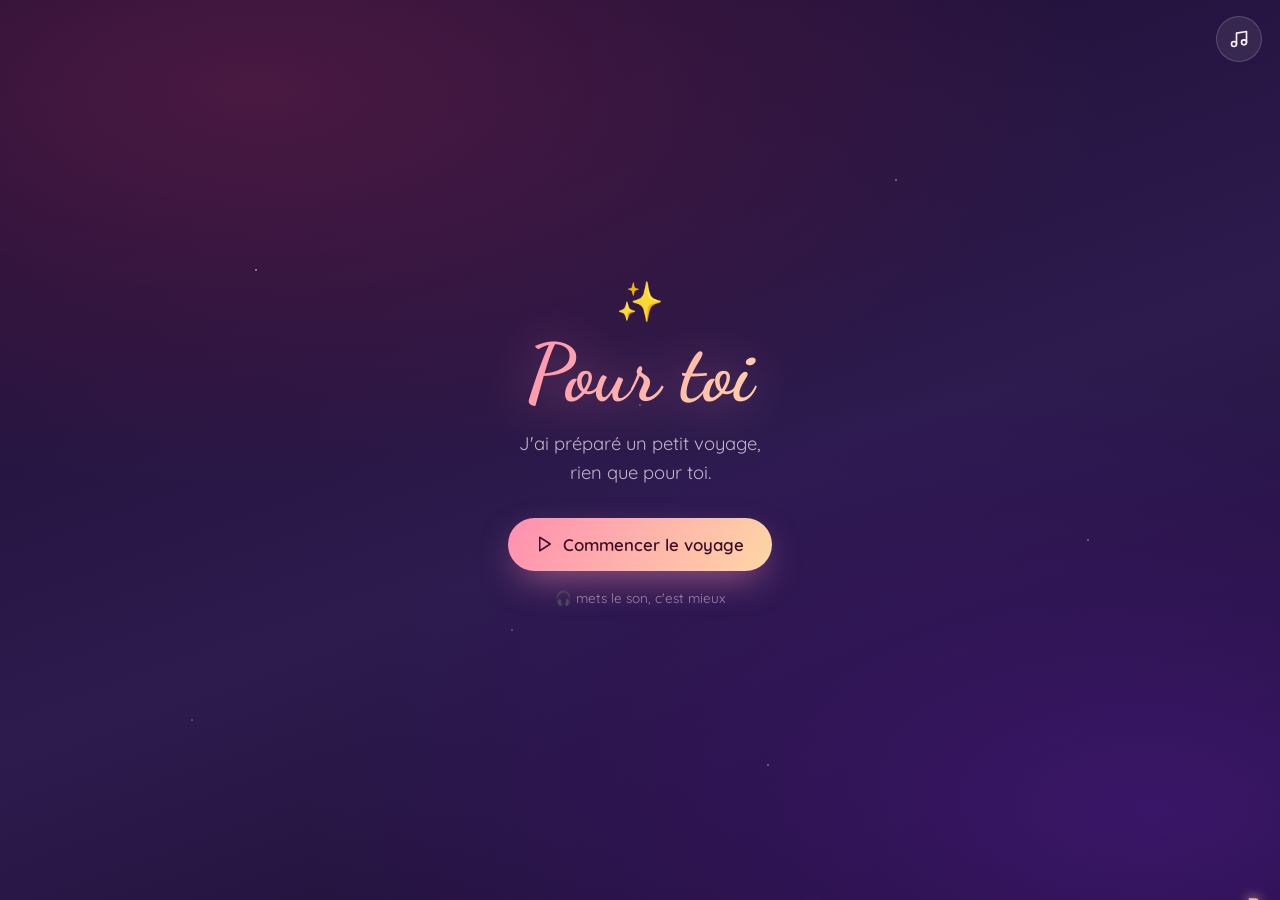
<file: pour-toi.html>
<!DOCTYPE html>
<html lang="fr">
<head>
<meta charset="UTF-8">
<meta name="viewport" content="width=device-width, initial-scale=1, maximum-scale=1, user-scalable=no, viewport-fit=cover">
<title>✨ Pour toi</title>
<meta name="theme-color" content="#1a0b2e">
<meta name="apple-mobile-web-app-capable" content="yes">
<meta name="apple-mobile-web-app-status-bar-style" content="black-translucent">
<meta property="og:title" content="J'ai quelque chose à te dire…">
<meta property="og:description" content="Ouvre, et laisse-toi guider ✨">
<link rel="apple-touch-icon" href="icon-192.png">
<link rel="preconnect" href="https://fonts.googleapis.com">
<link rel="preconnect" href="https://fonts.gstatic.com" crossorigin>
<link href="https://fonts.googleapis.com/css2?family=Dancing+Script:wght@500;600;700&family=Quicksand:wght@400;500;600&display=swap" rel="stylesheet">
<link rel="stylesheet" href="pour-toi.css">
</head>
<body>

<canvas id="fx"></canvas>

<!-- Music toggle -->
<button class="music-toggle" id="musicToggle" aria-label="Activer / couper la musique" hidden>
  <svg viewBox="0 0 24 24" fill="none" stroke="currentColor" stroke-width="2" stroke-linecap="round" stroke-linejoin="round"><path d="M9 18V5l12-2v13"></path><circle cx="6" cy="18" r="3"></circle><circle cx="18" cy="16" r="3"></circle></svg>
</button>

<!-- INTRO -->
<section class="screen screen--intro" id="intro">
  <div class="intro__inner">
    <div class="intro__spark">✨</div>
    <h1 class="intro__title" id="introTitle">Pour toi</h1>
    <p class="intro__text">J'ai préparé un petit voyage,<br>rien que pour toi.</p>
    <button class="btn-begin" id="beginBtn">
      <svg viewBox="0 0 24 24" fill="none" stroke="currentColor" stroke-width="2" stroke-linecap="round" stroke-linejoin="round"><path d="M5 3l14 9-14 9V3z"></path></svg>
      Commencer le voyage
    </button>
    <p class="intro__hint">🎧 mets le son, c'est mieux</p>
  </div>
</section>

<!-- JOURNEY -->
<section class="screen screen--journey hidden" id="journey">
  <div class="slide-wrap" id="slideWrap"></div>

  <div class="journey__nav">
    <div class="dots" id="dots"></div>
    <button class="btn-next" id="nextBtn">
      Suivant
      <svg viewBox="0 0 24 24" fill="none" stroke="currentColor" stroke-width="2" stroke-linecap="round" stroke-linejoin="round"><path d="M5 12h14M13 6l6 6-6 6"></path></svg>
    </button>
  </div>
</section>

<!-- FINAL -->
<section class="screen screen--final hidden" id="final">
  <div class="final__inner">
    <h2 class="final__q" id="finalQ"></h2>
    <div class="final__btns" id="finalBtns">
      <button class="btn-yes" id="yesBtn">Oui 💖</button>
      <button class="btn-no" id="noBtn">Non</button>
    </div>
    <div class="final__answer" id="finalAnswer" hidden>
      <div class="final__big">❤️</div>
      <p id="finalMsg"></p>
      <p class="final__sign" id="finalSign"></p>
    </div>
  </div>
</section>

<script src="pour-toi.js"></script>
</body>
</html>
</file>
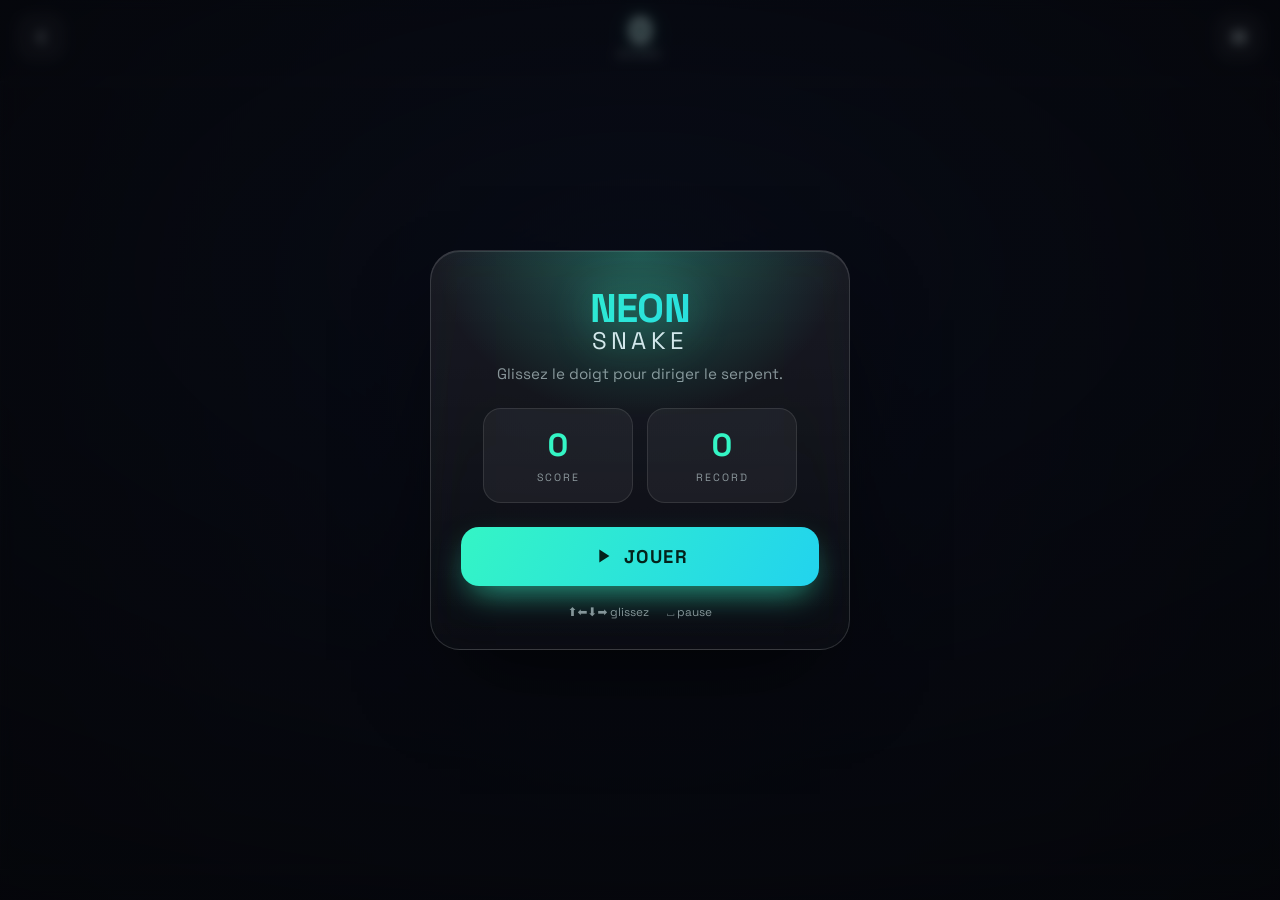
<file: snake.html>
<!DOCTYPE html>
<html lang="fr">
<head>
<meta charset="UTF-8">
<meta name="viewport" content="width=device-width, initial-scale=1, maximum-scale=1, user-scalable=no, viewport-fit=cover">
<title>Neon Snake</title>
<meta name="theme-color" content="#05060a">
<meta name="apple-mobile-web-app-capable" content="yes">
<meta name="mobile-web-app-capable" content="yes">
<meta name="apple-mobile-web-app-status-bar-style" content="black-translucent">
<meta name="apple-mobile-web-app-title" content="Neon Snake">
<link rel="apple-touch-icon" href="icon-192.png">
<link rel="preconnect" href="https://fonts.googleapis.com">
<link rel="preconnect" href="https://fonts.gstatic.com" crossorigin>
<link href="https://fonts.googleapis.com/css2?family=Space+Grotesk:wght@400;500;600;700&display=swap" rel="stylesheet">
<link rel="stylesheet" href="snake.css">
</head>
<body>

<canvas id="game"></canvas>

<!-- HUD -->
<div class="hud" id="hud">
  <a class="hud__back" href="index.html" aria-label="Retour">
    <svg viewBox="0 0 24 24" fill="none" stroke="currentColor" stroke-width="2.2" stroke-linecap="round" stroke-linejoin="round"><path d="M15 18l-6-6 6-6"></path></svg>
  </a>
  <div class="hud__score">
    <span class="hud__score-value" id="scoreValue">0</span>
    <span class="hud__score-label">SCORE</span>
  </div>
  <button class="hud__btn" id="pauseBtn" aria-label="Pause">
    <svg viewBox="0 0 24 24" fill="currentColor"><rect x="6" y="5" width="4" height="14" rx="1.4"></rect><rect x="14" y="5" width="4" height="14" rx="1.4"></rect></svg>
  </button>
</div>

<!-- START / PAUSE / GAME OVER OVERLAY -->
<div class="overlay" id="overlay">
  <div class="panel" id="panel">
    <div class="panel__glow"></div>
    <h1 class="panel__title" id="panelTitle">NEON<span>SNAKE</span></h1>
    <p class="panel__sub" id="panelSub">Glissez le doigt pour diriger le serpent.</p>

    <div class="panel__stats" id="panelStats" hidden>
      <div class="stat">
        <span class="stat__value" id="finalScore">0</span>
        <span class="stat__label">Score</span>
      </div>
      <div class="stat">
        <span class="stat__value" id="bestScore">0</span>
        <span class="stat__label">Record</span>
      </div>
    </div>

    <button class="play-btn" id="playBtn">
      <svg viewBox="0 0 24 24" fill="currentColor"><path d="M8 5v14l11-7z"></path></svg>
      <span id="playBtnLabel">JOUER</span>
    </button>

    <div class="panel__hint">
      <span>⬆︎⬅︎⬇︎➡︎ glissez</span>
      <span>⎵ pause</span>
    </div>
  </div>
</div>

<script src="snake.js"></script>
</body>
</html>
</file>
<file: pour-toi.css>
/* ===========================================================
   Pour toi — page romantique plein écran
   =========================================================== */
:root{
  --rose: #ff8fb1;
  --rose-soft: #ffd6e6;
  --gold: #ffd6a5;
  --ink: #fbeffb;
  --muted: rgba(251,239,251,0.72);
  --safe-top: env(safe-area-inset-top, 0px);
  --safe-bottom: env(safe-area-inset-bottom, 0px);
}

*{ box-sizing: border-box; -webkit-tap-highlight-color: transparent; }

html, body{
  margin: 0; padding: 0;
  height: 100%; width: 100%;
  overflow: hidden;
  position: fixed; inset: 0;
  background:
    radial-gradient(120% 80% at 20% 10%, #4a1942 0%, transparent 55%),
    radial-gradient(120% 90% at 90% 90%, #3a1668 0%, transparent 55%),
    linear-gradient(160deg, #1a0b2e, #2d1b4e 55%, #1a0b2e);
  color: var(--ink);
  font-family: "Quicksand", -apple-system, BlinkMacSystemFont, "Segoe UI", system-ui, sans-serif;
  user-select: none; -webkit-user-select: none;
  touch-action: none;
  overscroll-behavior: none;
}

#fx{
  position: fixed; inset: 0;
  width: 100%; height: 100%;
  pointer-events: none;
  z-index: 1;
}

/* twinkling stars overlay */
body::before{
  content: "";
  position: fixed; inset: 0;
  z-index: 0;
  background-image:
    radial-gradient(1.5px 1.5px at 20% 30%, rgba(255,255,255,0.8), transparent),
    radial-gradient(1.5px 1.5px at 70% 20%, rgba(255,255,255,0.6), transparent),
    radial-gradient(1px 1px at 40% 70%, rgba(255,255,255,0.7), transparent),
    radial-gradient(1.5px 1.5px at 85% 60%, rgba(255,255,255,0.5), transparent),
    radial-gradient(1px 1px at 15% 80%, rgba(255,255,255,0.6), transparent),
    radial-gradient(1.5px 1.5px at 60% 85%, rgba(255,255,255,0.5), transparent),
    radial-gradient(1px 1px at 50% 45%, rgba(255,255,255,0.7), transparent);
  animation: twinkle 5s ease-in-out infinite alternate;
}
@keyframes twinkle{ from{ opacity: 0.4; } to{ opacity: 0.9; } }

/* ===========================================================
   SCREENS
   =========================================================== */
.screen{
  position: fixed; inset: 0;
  z-index: 3;
  display: flex;
  align-items: center;
  justify-content: center;
  padding: calc(var(--safe-top) + 24px) 26px calc(var(--safe-bottom) + 28px);
  transition: opacity 700ms ease;
}
.hidden{ opacity: 0; visibility: hidden; pointer-events: none; }

/* INTRO */
.intro__inner{ text-align: center; max-width: 440px; animation: rise 900ms cubic-bezier(0.16,1,0.3,1) both; }
.intro__spark{ font-size: 2.4rem; animation: float 3s ease-in-out infinite; }
.intro__title{
  font-family: "Dancing Script", cursive;
  font-size: clamp(3rem, 16vw, 5rem);
  font-weight: 700;
  margin: 6px 0 14px;
  background: linear-gradient(120deg, var(--rose), var(--gold));
  -webkit-background-clip: text; background-clip: text; color: transparent;
  filter: drop-shadow(0 4px 24px rgba(255,143,177,0.45));
  line-height: 1.05;
}
.intro__text{
  font-size: 1.15rem;
  color: var(--muted);
  line-height: 1.6;
  margin: 0 0 30px;
}
.intro__hint{ margin-top: 18px; font-size: 0.85rem; color: rgba(251,239,251,0.5); }

/* JOURNEY */
.screen--journey{ flex-direction: column; justify-content: center; }
.slide-wrap{
  position: relative;
  width: 100%;
  max-width: 460px;
  flex: 1;
  display: flex;
  align-items: center;
  justify-content: center;
}
.slide{
  position: absolute;
  width: 100%;
  text-align: center;
  opacity: 0;
  transform: translateY(28px) scale(0.96);
  transition: opacity 600ms ease, transform 600ms cubic-bezier(0.16,1,0.3,1);
  pointer-events: none;
}
.slide.active{ opacity: 1; transform: translateY(0) scale(1); pointer-events: auto; }
.slide__emoji{
  font-size: clamp(4rem, 22vw, 6.5rem);
  line-height: 1;
  filter: drop-shadow(0 10px 30px rgba(0,0,0,0.4));
  animation: float 4s ease-in-out infinite;
}
.slide__place{
  font-family: "Dancing Script", cursive;
  font-size: clamp(2.2rem, 11vw, 3.2rem);
  font-weight: 700;
  margin: 14px 0 18px;
  color: var(--gold);
}
.slide__text{
  font-size: clamp(1.05rem, 5vw, 1.3rem);
  line-height: 1.6;
  color: var(--ink);
  max-width: 28ch;
  margin: 0 auto;
  text-wrap: balance;
}

.journey__nav{
  width: 100%;
  max-width: 460px;
  display: flex;
  align-items: center;
  justify-content: space-between;
  gap: 16px;
  z-index: 4;
}
.dots{ display: flex; gap: 8px; }
.dot{
  width: 8px; height: 8px;
  border-radius: 50%;
  background: rgba(255,255,255,0.22);
  transition: all 300ms ease;
}
.dot.on{ background: var(--rose); width: 22px; border-radius: 100px; }

/* ===========================================================
   BUTTONS
   =========================================================== */
.btn-begin, .btn-next, .btn-yes, .btn-no{
  font-family: "Quicksand", sans-serif;
  font-weight: 600;
  border: none;
  cursor: pointer;
  border-radius: 100px;
  display: inline-flex;
  align-items: center;
  justify-content: center;
  gap: 9px;
  transition: transform 160ms ease, box-shadow 220ms ease;
}
.btn-begin{
  padding: 16px 28px;
  font-size: 1.05rem;
  color: #3a0f29;
  background: linear-gradient(120deg, var(--rose), var(--gold));
  box-shadow: 0 14px 36px -10px rgba(255,143,177,0.6);
}
.btn-begin svg{ width: 18px; height: 18px; }
.btn-begin:active{ transform: scale(0.95); }

.btn-next{
  padding: 13px 22px;
  font-size: 0.98rem;
  color: var(--ink);
  background: rgba(255,255,255,0.1);
  border: 1px solid rgba(255,255,255,0.18);
  backdrop-filter: blur(12px);
  -webkit-backdrop-filter: blur(12px);
}
.btn-next svg{ width: 18px; height: 18px; }
.btn-next:active{ transform: scale(0.95); }

/* FINAL */
.final__inner{ text-align: center; max-width: 460px; width: 100%; }
.final__q{
  font-family: "Dancing Script", cursive;
  font-size: clamp(2rem, 9vw, 2.9rem);
  font-weight: 700;
  line-height: 1.25;
  margin: 0 0 34px;
  color: var(--ink);
  text-wrap: balance;
  animation: rise 800ms cubic-bezier(0.16,1,0.3,1) both;
}
.final__btns{
  position: relative;
  display: flex;
  gap: 16px;
  justify-content: center;
  align-items: center;
  min-height: 70px;
}
.btn-yes{
  padding: 16px 34px;
  font-size: 1.15rem;
  color: #3a0f29;
  background: linear-gradient(120deg, var(--rose), var(--gold));
  box-shadow: 0 14px 36px -10px rgba(255,143,177,0.6);
  transition: transform 160ms ease, box-shadow 220ms ease, font-size 200ms ease, padding 200ms ease;
}
.btn-yes:active{ transform: scale(0.95); }
.btn-no{
  padding: 14px 26px;
  font-size: 1rem;
  color: var(--muted);
  background: rgba(255,255,255,0.07);
  border: 1px solid rgba(255,255,255,0.14);
}

.final__answer{ animation: rise 700ms cubic-bezier(0.16,1,0.3,1) both; }
.final__big{ font-size: 4rem; animation: heartbeat 1.2s ease-in-out infinite; }
.final__answer p{
  font-size: clamp(1.1rem, 5vw, 1.35rem);
  line-height: 1.6;
  color: var(--ink);
  margin: 14px auto 0;
  max-width: 30ch;
  text-wrap: balance;
}
.final__sign{
  font-family: "Dancing Script", cursive;
  font-size: 1.6rem !important;
  color: var(--gold);
  margin-top: 18px !important;
}

/* MUSIC TOGGLE */
.music-toggle{
  position: fixed;
  top: calc(var(--safe-top) + 16px);
  right: 18px;
  z-index: 10;
  width: 46px; height: 46px;
  border-radius: 50%;
  border: 1px solid rgba(255,255,255,0.18);
  background: rgba(255,255,255,0.08);
  backdrop-filter: blur(14px);
  -webkit-backdrop-filter: blur(14px);
  color: var(--ink);
  display: flex; align-items: center; justify-content: center;
  cursor: pointer;
  transition: transform 160ms ease, opacity 300ms ease;
}
.music-toggle svg{ width: 20px; height: 20px; }
.music-toggle:active{ transform: scale(0.9); }
.music-toggle.muted{ opacity: 0.5; }
.music-toggle.muted::after{
  content: "";
  position: absolute;
  width: 2px; height: 28px;
  background: var(--rose);
  transform: rotate(45deg);
  border-radius: 2px;
}

/* ===========================================================
   ANIMATIONS
   =========================================================== */
@keyframes float{ 0%,100%{ transform: translateY(0); } 50%{ transform: translateY(-12px); } }
@keyframes rise{ from{ opacity: 0; transform: translateY(26px); } to{ opacity: 1; transform: translateY(0); } }
@keyframes heartbeat{ 0%,100%{ transform: scale(1); } 15%{ transform: scale(1.18); } 30%{ transform: scale(1); } 45%{ transform: scale(1.12); } }

@media (prefers-reduced-motion: reduce){
  *{ animation-duration: 0.01ms !important; }
}
</file>
<file: snake.css>
/* ===========================================================
   Neon Snake — full-screen modern game
   =========================================================== */
:root{
  --bg: #05060a;
  --neon: #34f5c5;
  --neon-2: #22d3ee;
  --food: #fb7185;
  --ink: #e8fbff;
  --muted: rgba(232,251,255,0.55);
  --safe-top: env(safe-area-inset-top, 0px);
  --safe-bottom: env(safe-area-inset-bottom, 0px);
  --safe-left: env(safe-area-inset-left, 0px);
  --safe-right: env(safe-area-inset-right, 0px);
}

*{ box-sizing: border-box; -webkit-tap-highlight-color: transparent; }

html, body{
  margin: 0;
  padding: 0;
  height: 100%;
  width: 100%;
  overflow: hidden;
  background: var(--bg);
  color: var(--ink);
  font-family: "Space Grotesk", -apple-system, BlinkMacSystemFont, "Segoe UI", system-ui, sans-serif;
  overscroll-behavior: none;
  touch-action: none;
  user-select: none;
  -webkit-user-select: none;
  position: fixed;
  inset: 0;
}

#game{
  position: fixed;
  inset: 0;
  width: 100%;
  height: 100%;
  display: block;
  touch-action: none;
}

/* ===========================================================
   HUD
   =========================================================== */
.hud{
  position: fixed;
  top: 0; left: 0; right: 0;
  z-index: 10;
  display: flex;
  align-items: center;
  justify-content: space-between;
  gap: 12px;
  padding:
    calc(var(--safe-top) + 14px)
    calc(var(--safe-right) + 18px)
    14px
    calc(var(--safe-left) + 18px);
  pointer-events: none;
}
.hud > *{ pointer-events: auto; }

.hud__back, .hud__btn{
  width: 46px;
  height: 46px;
  flex-shrink: 0;
  border-radius: 16px;
  border: 1px solid rgba(255,255,255,0.12);
  background: rgba(255,255,255,0.05);
  backdrop-filter: blur(14px);
  -webkit-backdrop-filter: blur(14px);
  display: flex;
  align-items: center;
  justify-content: center;
  color: var(--ink);
  cursor: pointer;
  transition: transform 140ms ease, background-color 160ms ease;
}
.hud__back{ text-decoration: none; }
.hud__back:active, .hud__btn:active{ transform: scale(0.92); background: rgba(255,255,255,0.12); }
.hud__back svg, .hud__btn svg{ width: 22px; height: 22px; }

.hud__score{
  display: flex;
  flex-direction: column;
  align-items: center;
  line-height: 1;
}
.hud__score-value{
  font-size: 2.1rem;
  font-weight: 700;
  letter-spacing: -0.02em;
  color: var(--ink);
  text-shadow: 0 0 18px rgba(52,245,197,0.55);
  font-variant-numeric: tabular-nums;
  transition: transform 120ms cubic-bezier(0.34, 1.56, 0.64, 1);
}
.hud__score-value.pop{ transform: scale(1.32); }
.hud__score-label{
  font-size: 0.6rem;
  letter-spacing: 3px;
  color: var(--muted);
  margin-top: 2px;
  font-weight: 600;
}

/* ===========================================================
   OVERLAY / PANEL
   =========================================================== */
.overlay{
  position: fixed;
  inset: 0;
  z-index: 20;
  display: flex;
  align-items: center;
  justify-content: center;
  padding: calc(var(--safe-top) + 20px) 24px calc(var(--safe-bottom) + 20px);
  background: radial-gradient(120% 90% at 50% 30%, rgba(5,6,10,0.35), rgba(5,6,10,0.82));
  backdrop-filter: blur(6px);
  -webkit-backdrop-filter: blur(6px);
  transition: opacity 360ms ease, visibility 360ms ease;
}
.overlay.hidden{
  opacity: 0;
  visibility: hidden;
  pointer-events: none;
}

.panel{
  position: relative;
  width: min(420px, 92vw);
  border-radius: 30px;
  padding: 38px 30px 30px;
  text-align: center;
  background: linear-gradient(180deg, rgba(255,255,255,0.08), rgba(255,255,255,0.025));
  border: 1px solid rgba(255,255,255,0.14);
  box-shadow: 0 40px 90px -30px rgba(0,0,0,0.8), inset 0 1px 0 rgba(255,255,255,0.12);
  backdrop-filter: blur(24px) saturate(140%);
  -webkit-backdrop-filter: blur(24px) saturate(140%);
  overflow: hidden;
  animation: panelIn 480ms cubic-bezier(0.16, 1, 0.3, 1) both;
}
@keyframes panelIn{
  from{ opacity: 0; transform: translateY(24px) scale(0.96); }
  to{ opacity: 1; transform: translateY(0) scale(1); }
}
.panel__glow{
  position: absolute;
  top: -60%;
  left: 50%;
  transform: translateX(-50%);
  width: 140%;
  height: 120%;
  background: radial-gradient(closest-side, rgba(52,245,197,0.28), transparent 70%);
  pointer-events: none;
}
.panel__title{
  position: relative;
  margin: 0 0 10px;
  font-size: 2.5rem;
  font-weight: 700;
  letter-spacing: -0.02em;
  line-height: 1;
  background: linear-gradient(120deg, var(--neon), var(--neon-2));
  -webkit-background-clip: text;
  background-clip: text;
  color: transparent;
  filter: drop-shadow(0 0 22px rgba(52,245,197,0.45));
}
.panel__title span{
  display: block;
  font-weight: 400;
  letter-spacing: 0.18em;
  -webkit-text-fill-color: var(--ink);
  filter: none;
  font-size: 1.5rem;
  opacity: 0.9;
}
.panel__sub{
  position: relative;
  margin: 0 0 22px;
  font-size: 0.95rem;
  color: var(--muted);
  line-height: 1.5;
}

.panel__stats{
  position: relative;
  display: flex;
  justify-content: center;
  gap: 14px;
  margin-bottom: 24px;
}
.stat{
  flex: 1;
  max-width: 150px;
  padding: 16px 10px;
  border-radius: 18px;
  background: rgba(255,255,255,0.05);
  border: 1px solid rgba(255,255,255,0.1);
}
.stat__value{
  display: block;
  font-size: 2rem;
  font-weight: 700;
  letter-spacing: -0.02em;
  color: var(--neon);
  font-variant-numeric: tabular-nums;
}
.stat__label{
  font-size: 0.66rem;
  letter-spacing: 2px;
  color: var(--muted);
  text-transform: uppercase;
}

.play-btn{
  position: relative;
  width: 100%;
  border: none;
  border-radius: 18px;
  padding: 18px;
  font-family: inherit;
  font-size: 1.15rem;
  font-weight: 700;
  letter-spacing: 0.08em;
  color: #04221b;
  background: linear-gradient(120deg, var(--neon), var(--neon-2));
  box-shadow: 0 14px 34px -10px rgba(52,245,197,0.7);
  cursor: pointer;
  display: flex;
  align-items: center;
  justify-content: center;
  gap: 10px;
  transition: transform 140ms ease, box-shadow 200ms ease;
}
.play-btn svg{ width: 22px; height: 22px; }
.play-btn:active{ transform: scale(0.96); box-shadow: 0 8px 20px -10px rgba(52,245,197,0.7); }

.panel__hint{
  position: relative;
  margin-top: 18px;
  display: flex;
  justify-content: center;
  gap: 18px;
  font-size: 0.74rem;
  color: var(--muted);
}

/* hide keyboard hint on touch-first devices via media query */
@media (pointer: coarse){
  .panel__hint span:last-child{ display: none; }
}
</file>
